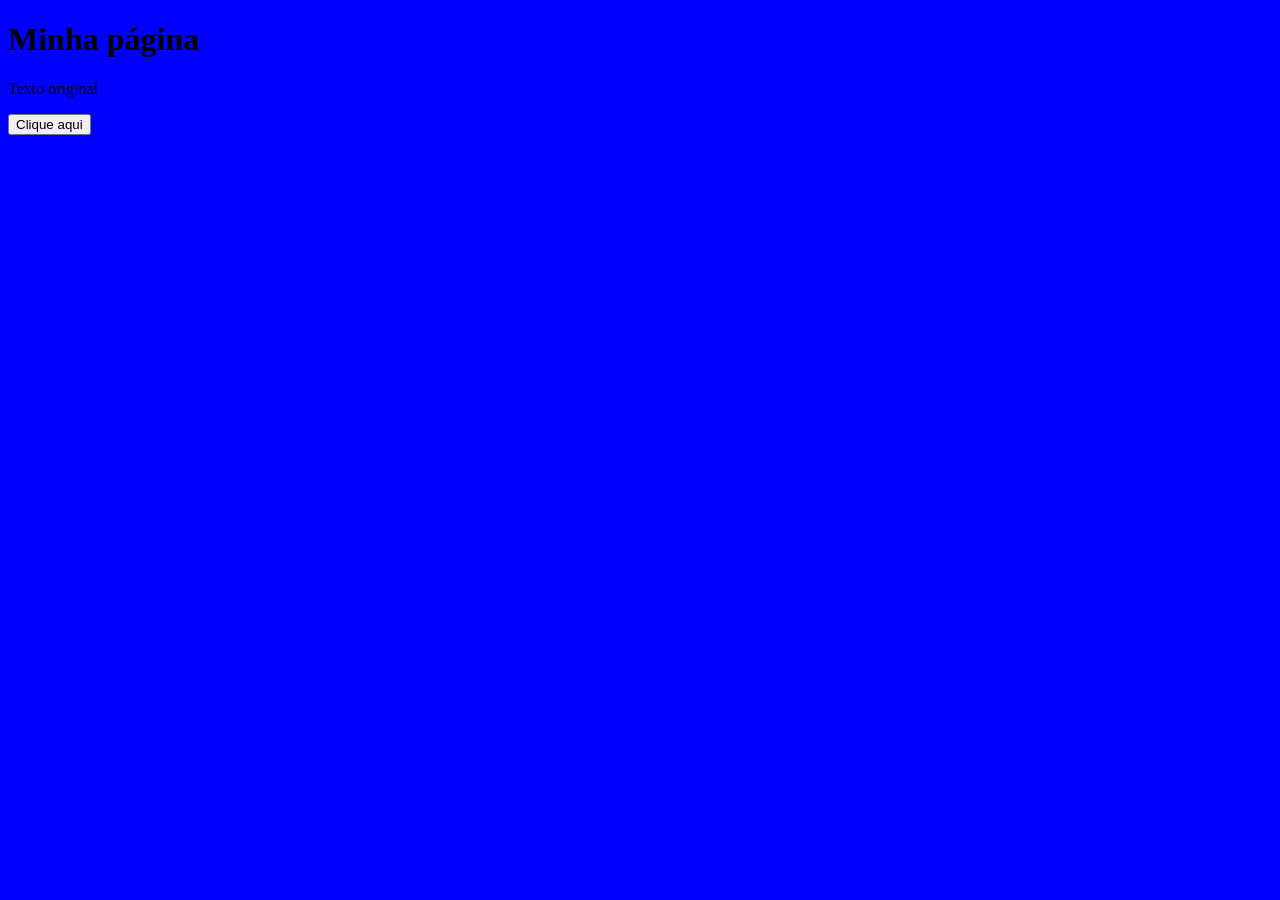
<file: Dom/index.html>
<!DOCTYPE html>
<html lang="pt-br">
<head>
    <meta charset="UTF-8">
    <meta name="viewport" content="width=device-width, initial-scale=1.0">
    <title>atividade marcinhoo</title>
</head>
<body>
    <h1>Minha página</h1>
    <p id="texto">Texto original</p>
    <button onclick="mudarTexto()">Clique aqui</button>

    <script>
        function mudarTexto(){
            document.getElementById("texto").innerText = "Texto alterado!!";
        }
        
    </script>

    <style>
        body{
            background-color: blue;
        }
    </style>
</body>
</html>
</file>
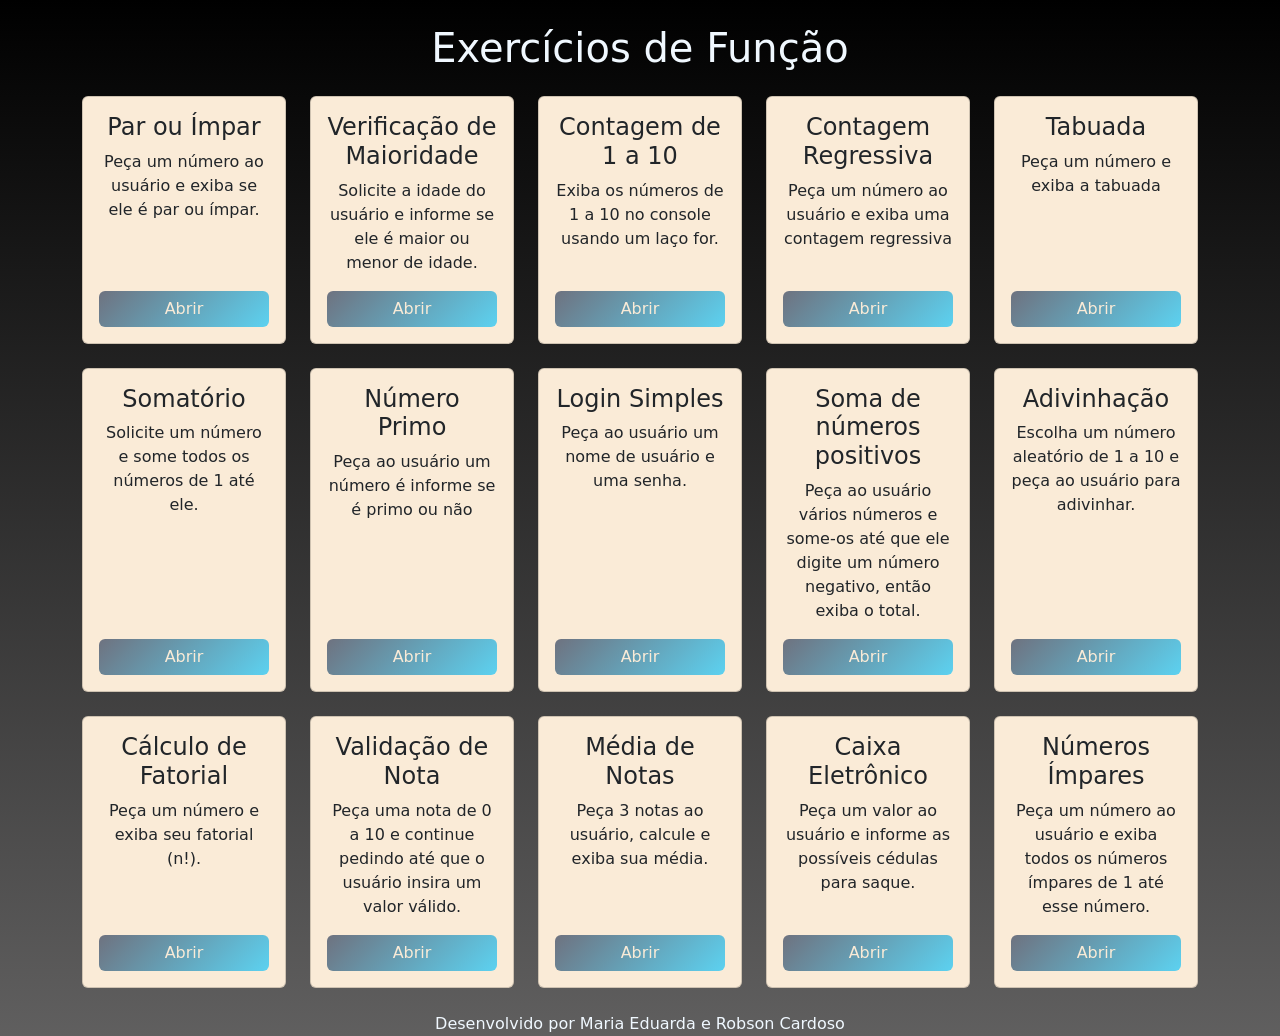
<file: Prova/index.html>
<!DOCTYPE html>
<html lang="pt-br">
<head>
  <meta charset="UTF-8">
  <meta name="viewport" content="width=device-width, initial-scale=1.0">
  <title>Exercícios</title>
  <link href="https://cdn.jsdelivr.net/npm/bootstrap@5.3.8/dist/css/bootstrap.min.css" rel="stylesheet">
  <link rel="stylesheet" href="estilo.css">
</head>
<body>

<div class="container py-4">
  <h1 class="text-center mb-4 t">Exercícios de Função</h1>

  <div class="row row-cols-1 row-cols-md-3 row-cols-lg-5 g-4">

    <!-- CARD 1 -->
    <div class="col">
      <div class="card h-100 text-center">
        <div class="card-body d-flex flex-column">
          <h4 class="card-title">Par ou Ímpar</h4>
          <p class="card-text">Peça um número ao usuário e exiba se ele é par ou ímpar.</p>
          <button class="btn btn-primary mt-auto" onclick="verificarParOuImpar()">Abrir</button>
        </div>
      </div>
    </div>

    <!-- CARD 2 -->
    <div class="col">
      <div class="card h-100 text-center">
        <div class="card-body d-flex flex-column">
          <h4 class="card-title">Verificação de Maioridade</h4>
          <p class="card-text">Solicite a idade do usuário e informe se ele é maior ou menor de idade.</p>
          <button class="btn btn-primary mt-auto" onclick="verificarMaioridade()">Abrir</button>
        </div>
      </div>
    </div>

    <!-- CARD 3 -->
    <div class="col">
      <div class="card h-100 text-center">
        <div class="card-body d-flex flex-column">
          <h4 class="card-title">Contagem de 1 a 10</h4>
          <p class="card-text">Exiba os números de 1 a 10 no console usando um laço for.</p>
          <button class="btn btn-primary mt-auto" onclick="contarAteDez()">Abrir</button>
        </div>
      </div>
    </div>

    <!-- CARD 4 -->
    <div class="col">
      <div class="card h-100 text-center">
        <div class="card-body d-flex flex-column">
          <h4 class="card-title">Contagem Regressiva</h4>
          <p class="card-text">Peça um número ao usuário e exiba uma contagem regressiva</p>
          <button class="btn btn-primary mt-auto" onclick="contagemRegressiva()">Abrir</button>
        </div>
      </div>
    </div>

    <!-- CARD 5 -->
    <div class="col">
      <div class="card h-100 text-center">
        <div class="card-body d-flex flex-column">
          <h4 class="card-title">Tabuada</h4>
          <p class="card-text">Peça um número e exiba a tabuada</p>
          <button class="btn btn-primary mt-auto" onclick="gerarTabuada()">Abrir</button>
        </div>
      </div>
    </div>

    <!-- CARD 6 -->
    <div class="col">
      <div class="card h-100 text-center">
        <div class="card-body d-flex flex-column">
          <h4 class="card-title">Somatório</h4>
          <p class="card-text">Solicite um número e some todos os números de 1 até ele.</p>
          <button class="btn btn-primary mt-auto" onclick="calcularSomatorio()">Abrir</button>
        </div>
      </div>
    </div>

    <!-- CARD 7 -->
    <div class="col">
      <div class="card h-100 text-center">
       <div class="card-body d-flex flex-column">
          <h4 class="card-title">Número Primo</h4>
          <p class="card-text">Peça ao usuário um número é informe se é primo ou não</p>
          <button class="btn btn-primary mt-auto" onclick="verificarPrimo()">Abrir</button>
        </div>
      </div>
    </div>

    <!-- CARD 8 -->
    <div class="col">
      <div class="card h-100 text-center">
        <div class="card-body d-flex flex-column">
          <h4 class="card-title">Login Simples</h4>
          <p class="card-text">Peça ao usuário um nome de usuário e uma senha.</p>
          <button class="btn btn-primary mt-auto" onclick="realizarLogin()">Abrir</button>
        </div>
      </div>
    </div>

    <!-- CARD 9 -->
    <div class="col">
      <div class="card h-100 text-center">
        <div class="card-body d-flex flex-column">
          <h4 class="card-title">Soma de números positivos</h4>
          <p class="card-text">Peça ao usuário vários números e some-os até que ele digite um número negativo, então exiba o total. </p>
          <button class="btn btn-primary mt-auto" onclick="somarPositivos()">Abrir</button>
        </div>
      </div>
    </div>

    <!-- CARD 10 -->
    <div class="col">
      <div class="card h-100 text-center">
        <div class="card-body d-flex flex-column">
          <h4 class="card-title">Adivinhação</h4>
          <p class="card-text">Escolha um número aleatório de 1 a 10 e peça ao usuário para adivinhar.</p>
          <button class="btn btn-primary mt-auto" onclick="jogarAdivinhacao()">Abrir</button>
        </div>
      </div>
    </div>

    <!-- CARD 11 -->
    <div class="col">
      <div class="card h-100 text-center">
       <div class="card-body d-flex flex-column">
          <h4 class="card-title">Cálculo de Fatorial</h4>
          <p class="card-text">Peça um número e exiba seu fatorial (n!).</p>
          <button class="btn btn-primary mt-auto" onclick="calcularFatorial()">Abrir</button>
        </div>
      </div>
    </div>

    <!-- CARD 12 -->
    <div class="col">
      <div class="card h-100 text-center">
        <div class="card-body d-flex flex-column">
          <h4 class="card-title">Validação de Nota</h4>
          <p class="card-text">Peça uma nota de 0 a 10 e continue pedindo até que o usuário insira um valor válido.</p>
          <button class="btn btn-primary mt-auto" onclick="validarNota()">Abrir</button>
        </div>
      </div>
    </div>

    <!-- CARD 13 -->
    <div class="col">
      <div class="card h-100 text-center">
        <div class="card-body d-flex flex-column">
          <h4 class="card-title">Média de Notas</h4>
          <p class="card-text">Peça 3 notas ao usuário, calcule e exiba sua média.</p>
          <button class="btn btn-primary mt-auto" onclick="verificarAprovacao()">Abrir</button>
        </div>
      </div>
    </div>

    <!-- card 14 -->
    <div class="col">
      <div class="card h-100 text-center">
        <div class="card-body d-flex flex-column">
          <h4 class="card-title">Caixa Eletrônico</h4>
          <p class="card-text">Peça um valor ao usuário e informe as possíveis cédulas para saque.</p>
          <button class="btn btn-primary mt-auto" onclick="caixaEletronico()">Abrir</button>
        </div>
      </div>
    </div>

 <!-- card 15 -->
    <div class="col">
      <div class="card h-100 text-center">
        <div class="card-body d-flex flex-column">
          <h4 class="card-title">Números Ímpares</h4>
          <p class="card-text">Peça um número ao usuário e exiba todos os números ímpares de 1 até esse número.</p>
          <button class="btn btn-primary mt-auto" onclick="listarImpares()">Abrir</button>
        </div>
      </div>
    </div>

  </div>
</div>

<!-- JS -->
<script src="functions.js"></script>
<footer class="text-center t">Desenvolvido por Maria Eduarda e Robson Cardoso</footer>
</body>
</html>
</file>
<file: Prova/estilo.css>
body{
    background: linear-gradient(#000000, #383737cc);
}
.card{
    background-color: antiquewhite;
}
.tit{
    margin-top: 15px;
    text-align: center;
}
.col{
    padding: auto;
}
.botao{
    text-align: center;
}

.btn-primary{
    color: antiquewhite;
    background: linear-gradient(135deg,#07193f93, #00c3ffa1);
    border: none;
}

.t{
    color: aliceblue;
}
</file>
